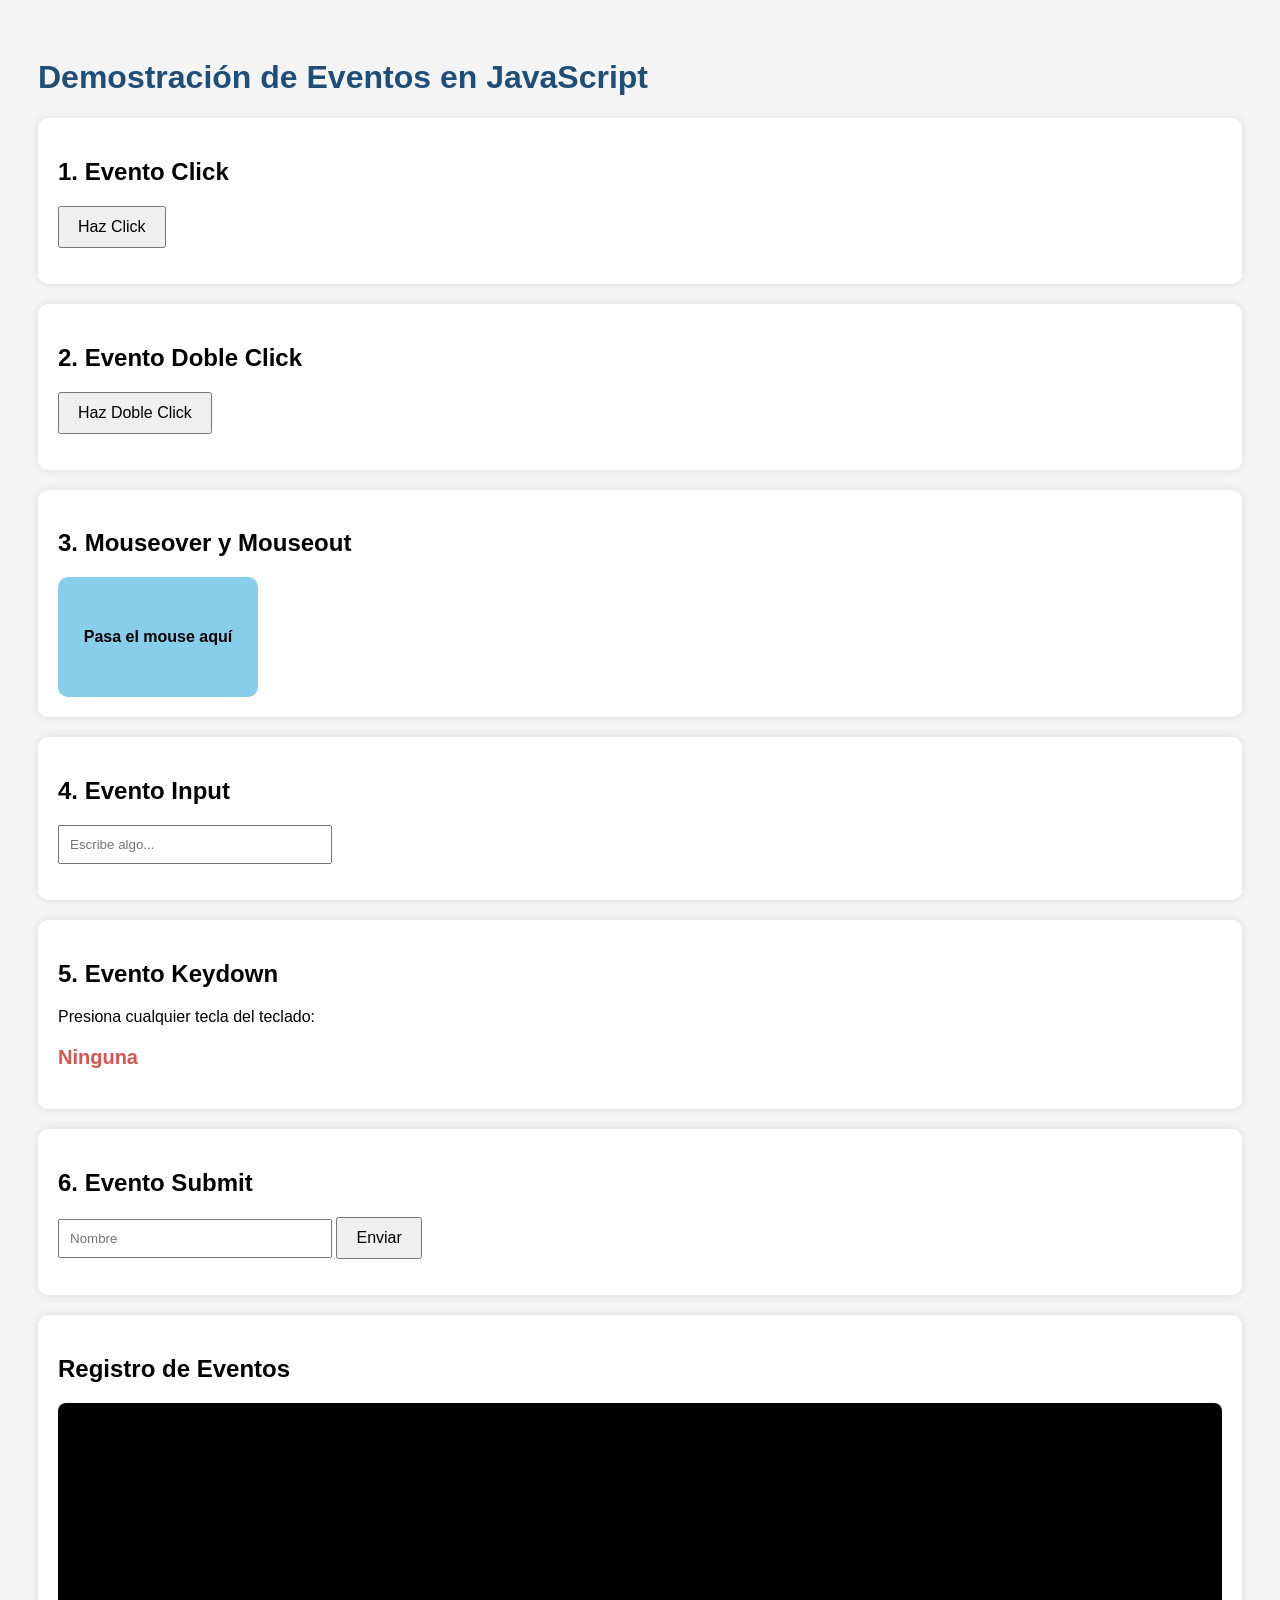
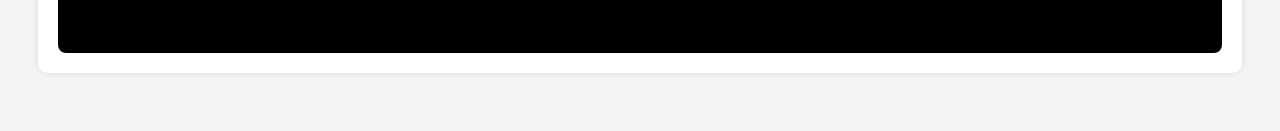
<file: explicacion eventos/index.html>
<!DOCTYPE html>
<html lang="es">

<head>
    <meta charset="UTF-8">
    <meta name="viewport" content="width=device-width, initial-scale=1.0">
    <title>Eventos en JavaScript</title>
    <link rel="stylesheet" href="/explicacion eventos/css/style.css">
</head>

<body>
    <main>
        <h1>Demostración de Eventos en JavaScript</h1>

        <!-- CLICK -->
        <section>
            <h2>1. Evento Click</h2>

            <button id="btnClick">
                Haz Click
            </button>

            <p id="mensajeClick"></p>
        </section>

        <!-- DBLCLICK -->
        <section>

            <h2>2. Evento Doble Click</h2>

            <button id="btnDoble">
                Haz Doble Click
            </button>

            <p id="mensajeDoble"></p>

        </section>

        <!-- MOUSE -->
        <section>

            <h2>3. Mouseover y Mouseout</h2>

            <div id="caja">
                Pasa el mouse aquí
            </div>

        </section>

        <!-- INPUT -->
        <section>

            <h2>4. Evento Input</h2>

            <input type="text" id="texto" placeholder="Escribe algo...">

            <p id="resultado"></p>

        </section>

        <!-- KEYDOWN -->
        <section>

            <h2>5. Evento Keydown</h2>

            <p>Presiona cualquier tecla del teclado:</p>

            <h3 id="tecla">Ninguna</h3>

        </section>

        <!-- SUBMIT -->
        <section>

            <h2>6. Evento Submit</h2>

            <form id="formulario">

                <input type="text" placeholder="Nombre" required>

                <button>
                    Enviar
                </button>

            </form>

            <p id="respuestaFormulario"></p>

        </section>

        <!-- LOG -->
        <section>

            <h2>Registro de Eventos</h2>

            <div id="log"></div>

        </section>
    </main>
    <script src="/explicacion eventos/js/main.js"></script>
</body>
</html>
</file>
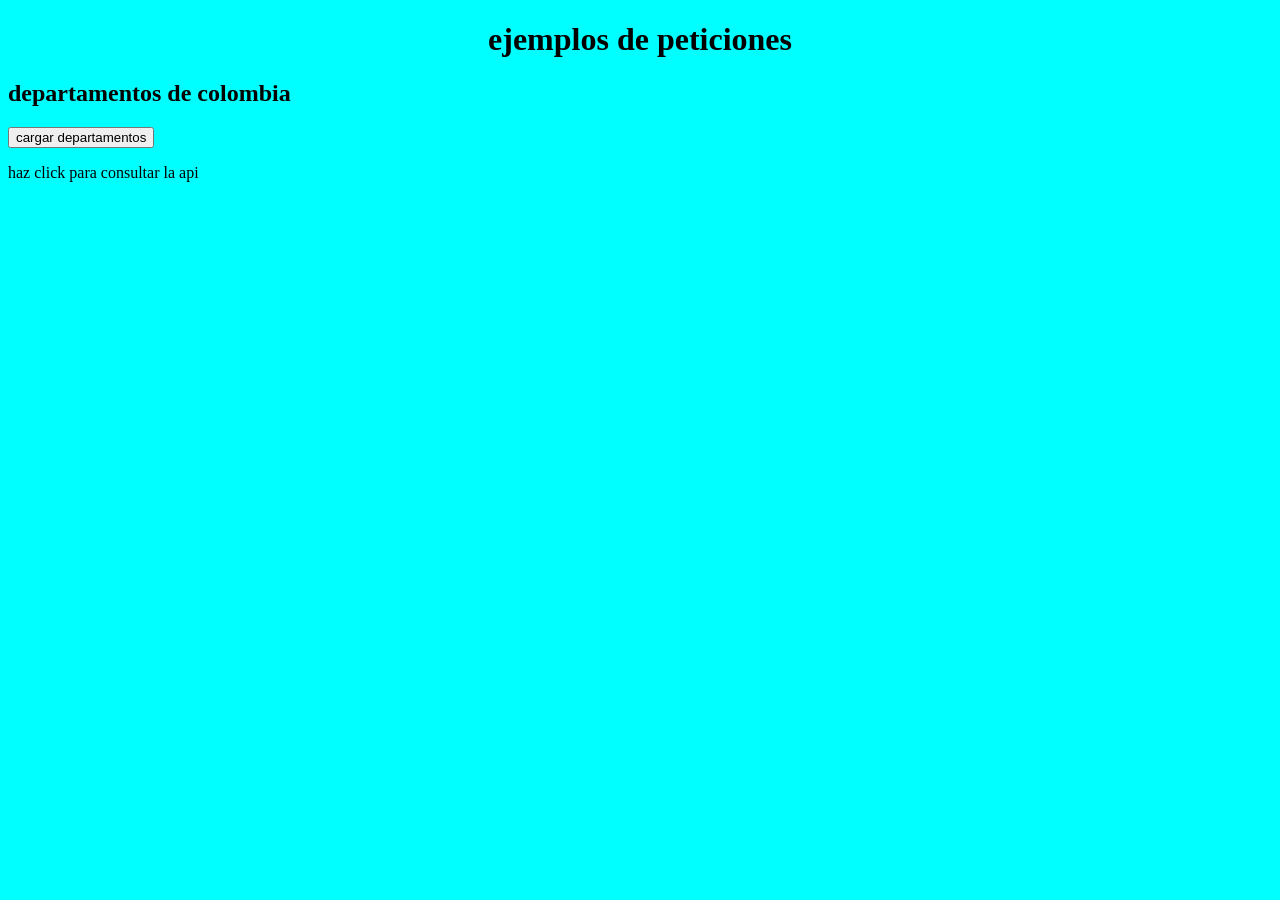
<file: sesion 10/index.html>
<!DOCTYPE html>
<html lang="en">
<head>
    <meta charset="UTF-8">
    <meta name="viewport" content="width=device-width, initial-scale=1.0">
    <title>Document</title>
    <link rel="stylesheet" href="/sesion 10/css/style.css">
</head>
<body>
    <main>
        <header>
            <h1>ejemplos de peticiones</h1>
        </header>
        <section>
            <h2>departamentos de colombia</h2>
                <button id="departamentos">cargar departamentos</button>
                <p id="mensaje">haz click para consultar la api</p>
                <div id="contenedorDepartamento">

                </div>
        </section>
    </main>
    <script src="/sesion 10/js/main.js"></script>
</body>
</html>
</file>
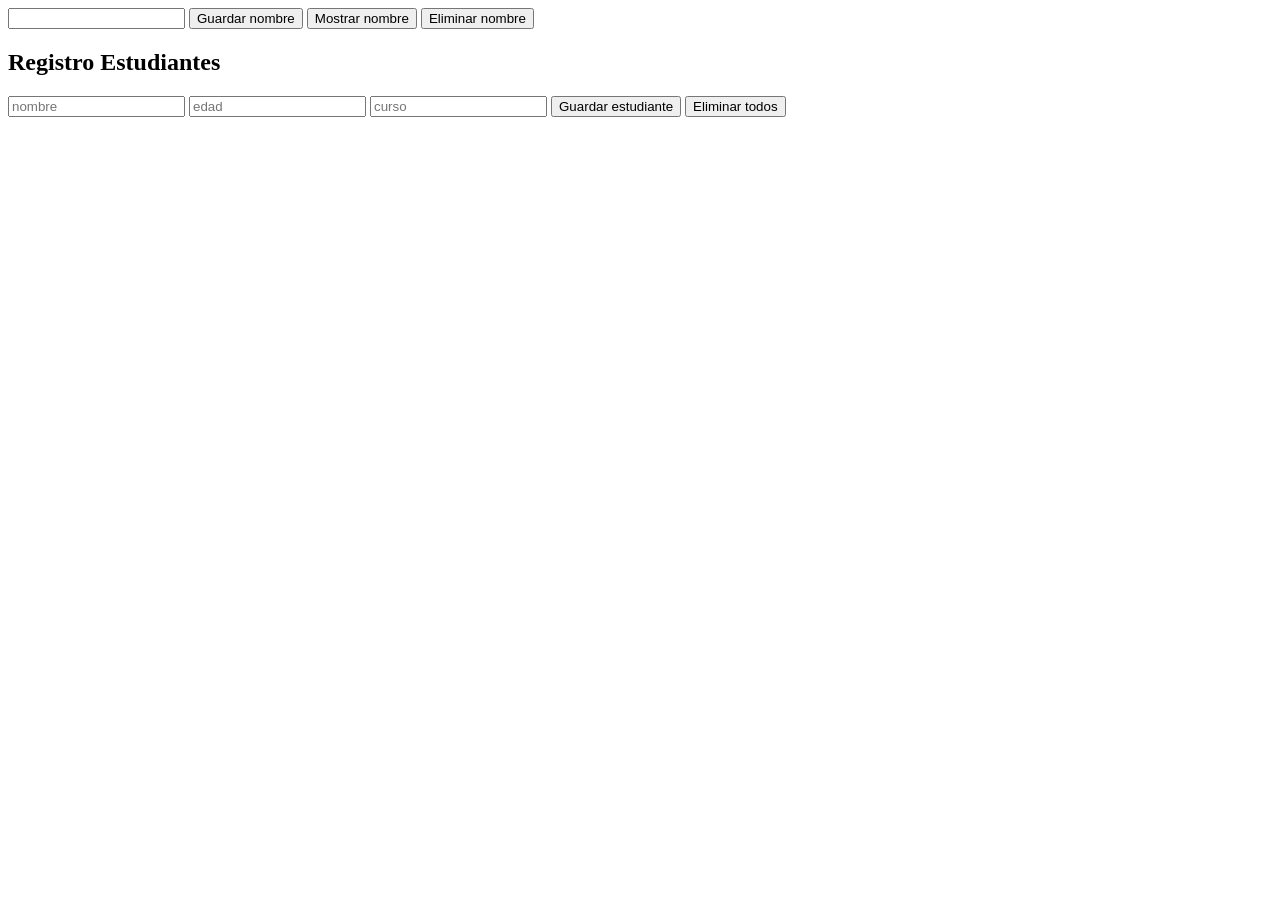
<file: sesion 11/index.html>
<!DOCTYPE html>
<html lang="en">

<head>
    <meta charset="UTF-8">
    <meta name="viewport" content="width=device-width, initial-scale=1.0">
    <title>Document</title>
</head>

<body>
    <main>
        <section>
            <input id="inputNombre">
            <button id="btnGuardar">
                Guardar nombre
            </button>
            <button id="btnMostrar">
                Mostrar nombre
            </button>
            <button id="btnEliminar">
                Eliminar nombre
            </button>
            <p id="mensajeAlmacenamiento"></p>
        </section>
        <section>
            <h2>Registro Estudiantes</h2>
            <input id="inputNombreEstudiante" placeholder="nombre">
            <input id="inputEdadEstudiante" placeholder="edad">
            <input id="inputCursoEstudiante" placeholder="curso">
            <button id="btnGuardarEstudiante">
                Guardar estudiante
            </button>
            <button id="btnLimpiarEstudiante">
                Eliminar todos
            </button>
            <ul id="listaEstudiantes"></ul>
        </section>
    </main>
    <script src="/sesion 11/js/main.js"></script>
</body>

</html>
</file>
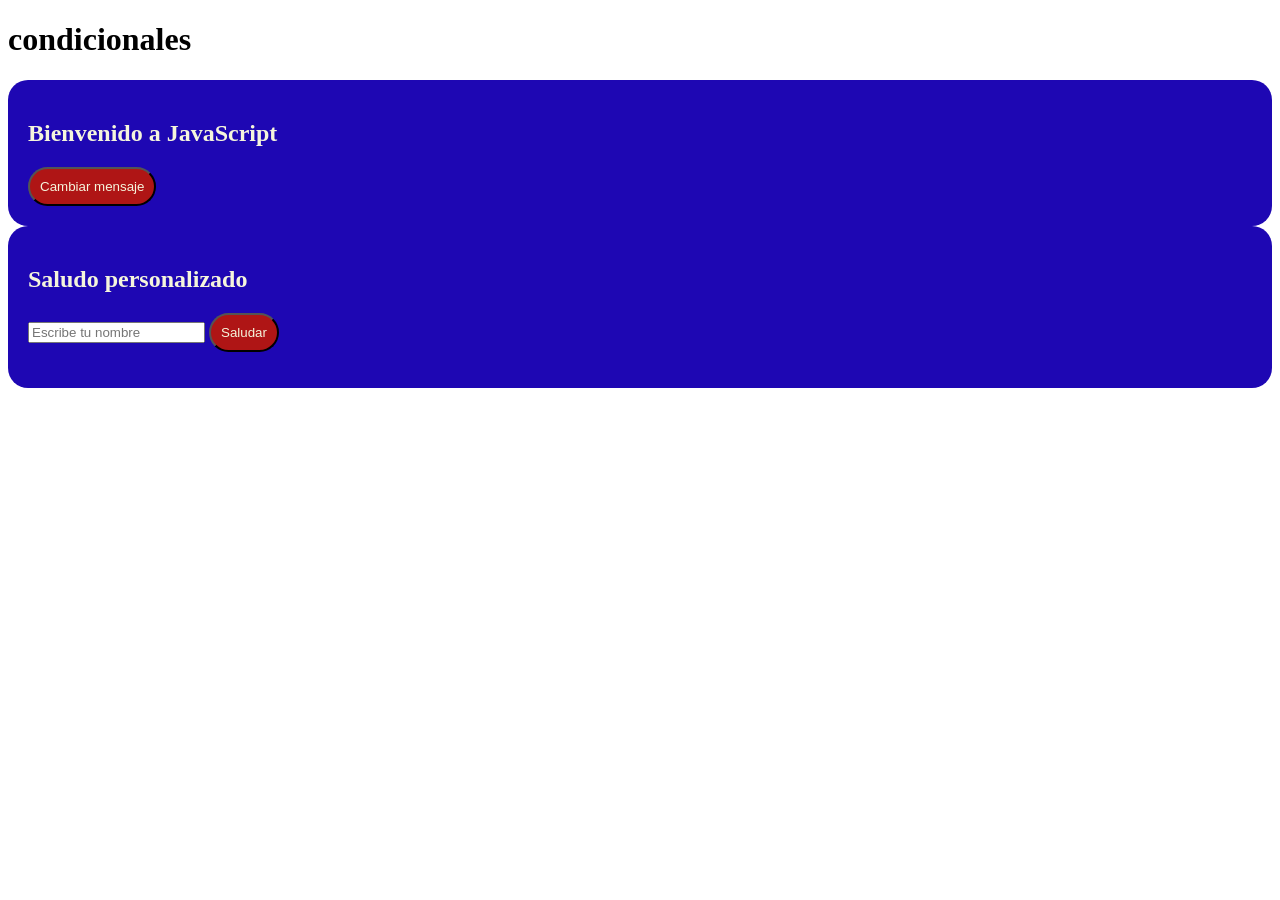
<file: sesion 2/condicionales/index.html>
<!DOCTYPE html>
<html lang="en">

<head>
    <meta charset="UTF-8">
    <meta name="viewport" content="width=device-width, initial-scale=1.0">
    <title>Document</title>
    <link rel="stylesheet" href="/sesion 2/condicionales/css/style.css">
</head>

<body>
    <main>
        <header>
            <h1>condicionales</h1>
        </header>
        <section>
            <h2 id="titulo">Bienvenido a JavaScript</h2>
            <button id="boton">Cambiar mensaje</button>
        </section>
        <section>
            <h2>Saludo personalizado</h2>

            <input id="nombre" type="text" placeholder="Escribe tu nombre">
            <button id="saludar">Saludar</button>

            <p id="mensaje"></p>
        </section>
    </main>
    <script src="/sesion 2/condicionales/js/dom.js"></script>
    <script src="/sesion 2/condicionales/js/main.js"></script>
</body>

</html>
</file>
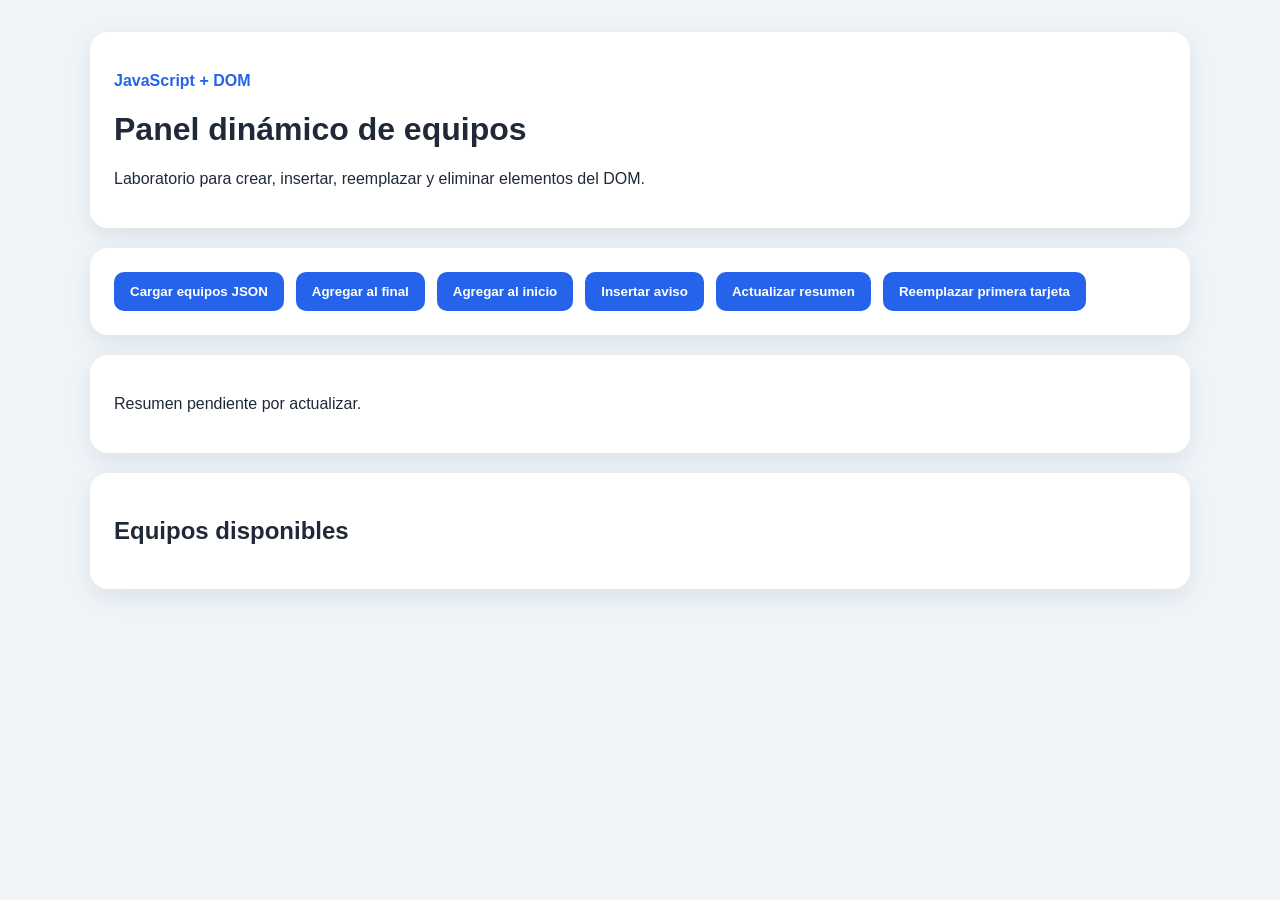
<file: sesion 7/sesion-1-7-dom-avanzado-estudiantes/index.html>
<!DOCTYPE html>
<html lang="es">
<head>
  <meta charset="UTF-8">
  <meta name="viewport" content="width=device-width, initial-scale=1.0">
  <title>Sesión 1.7 - DOM Avanzado</title>
  <link rel="stylesheet" href="css/styles.css">
</head>
<body>
  <main class="app">
    <header class="hero">
      <p class="tag">JavaScript + DOM</p>
      <h1>Panel dinámico de equipos</h1>
      <p>Laboratorio para crear, insertar, reemplazar y eliminar elementos del DOM.</p>
    </header>

    <section class="acciones">
      <button id="btn-cargar">Cargar equipos JSON</button>
      <button id="btn-agregar-final">Agregar al final</button>
      <button id="btn-agregar-inicio">Agregar al inicio</button>
      <button id="btn-aviso">Insertar aviso</button>
      <button id="btn-resumen">Actualizar resumen</button>
      <button id="btn-reemplazar-primera">Reemplazar primera tarjeta</button>
    </section>

    <section id="resumen" class="resumen">
      <p>Resumen pendiente por actualizar.</p>
    </section>

    <section id="panel-equipos" class="panel">
      <h2 id="titulo-panel">Equipos disponibles</h2>
      <div id="lista-equipos" class="grid-equipos"></div>
    </section>
  </main>

  <script src="js/main.js"></script>
</body>
</html>
</file>
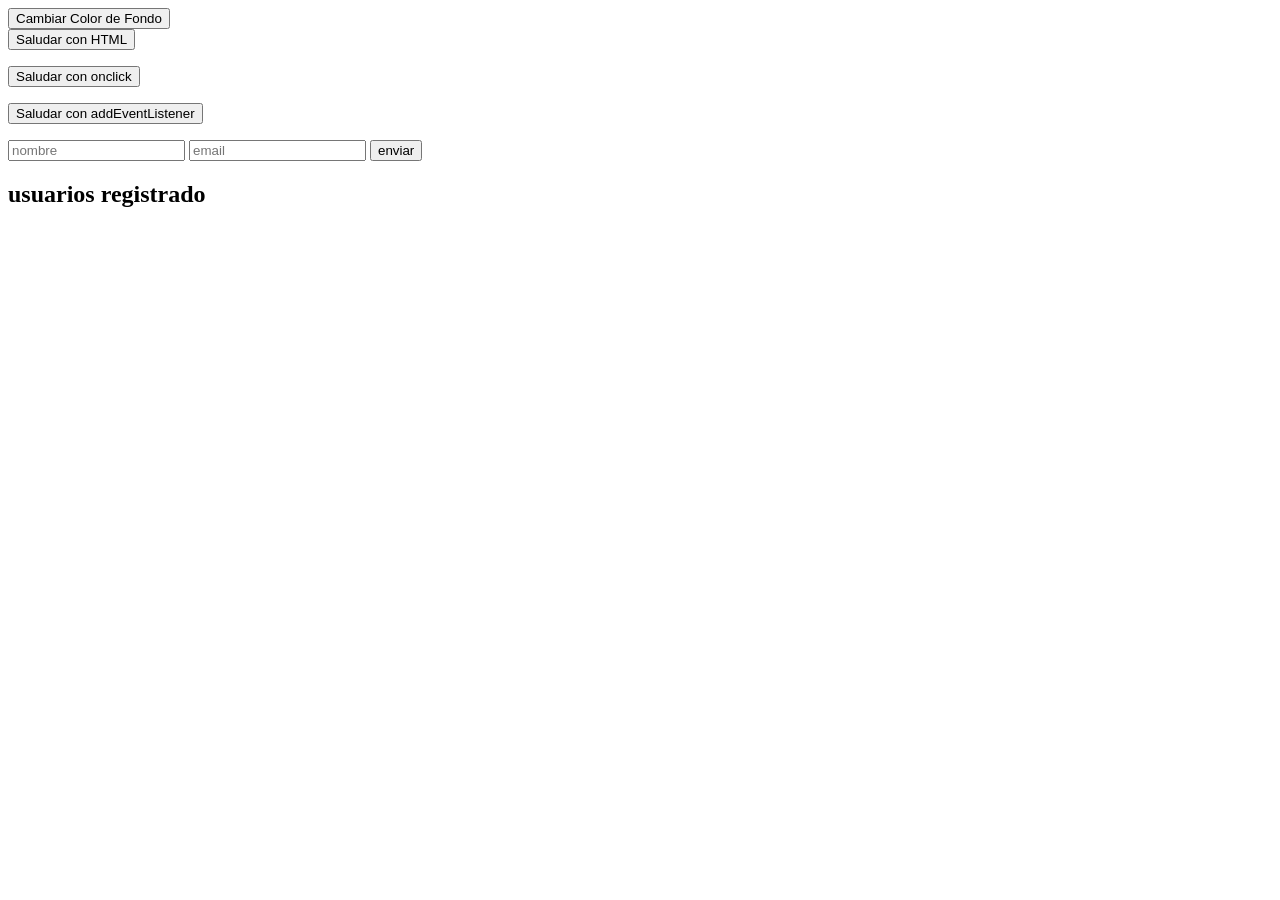
<file: sesion 8/eventos/index.html>
<!DOCTYPE html>
<html lang="es">

<head>
    <meta charset="UTF-8">
    <meta name="viewport" content="width=device-width, initial-scale=1.0">
    <title>Gestión de Eventos</title>
</head>

<body>
    <main>
        <button onClick="changeBackgroundColor()">Cambiar Color de Fondo</button>
        <section>
            <button onclick="saludarDesdeHTML()">
                Saludar con HTML
            </button>
            <p id="mensajeHTML"></p>
            <button id="btnPropiedad">
                Saludar con onclick
            </button>
            <p id="mensajePropiedad"></p>
            <button id="btnListener">
                Saludar con addEventListener
            </button>
            <p id="mensajeListener"></p>
        </section>
        <section>
            <form id="formulario">
                <input type="text" name="nombre" placeholder="nombre">
                <input type="email"name="email" placeholder="email">
                <button type="submit">enviar</button>
            </form>
            <div>
                <h2>usuarios registrado</h2>
                <ul id="listaUsuarios"></ul>
            </div>
        </section>
    </main>
    <script src="/sesion 8/eventos/js/main.js"></script>
</body>

</html>
</file>
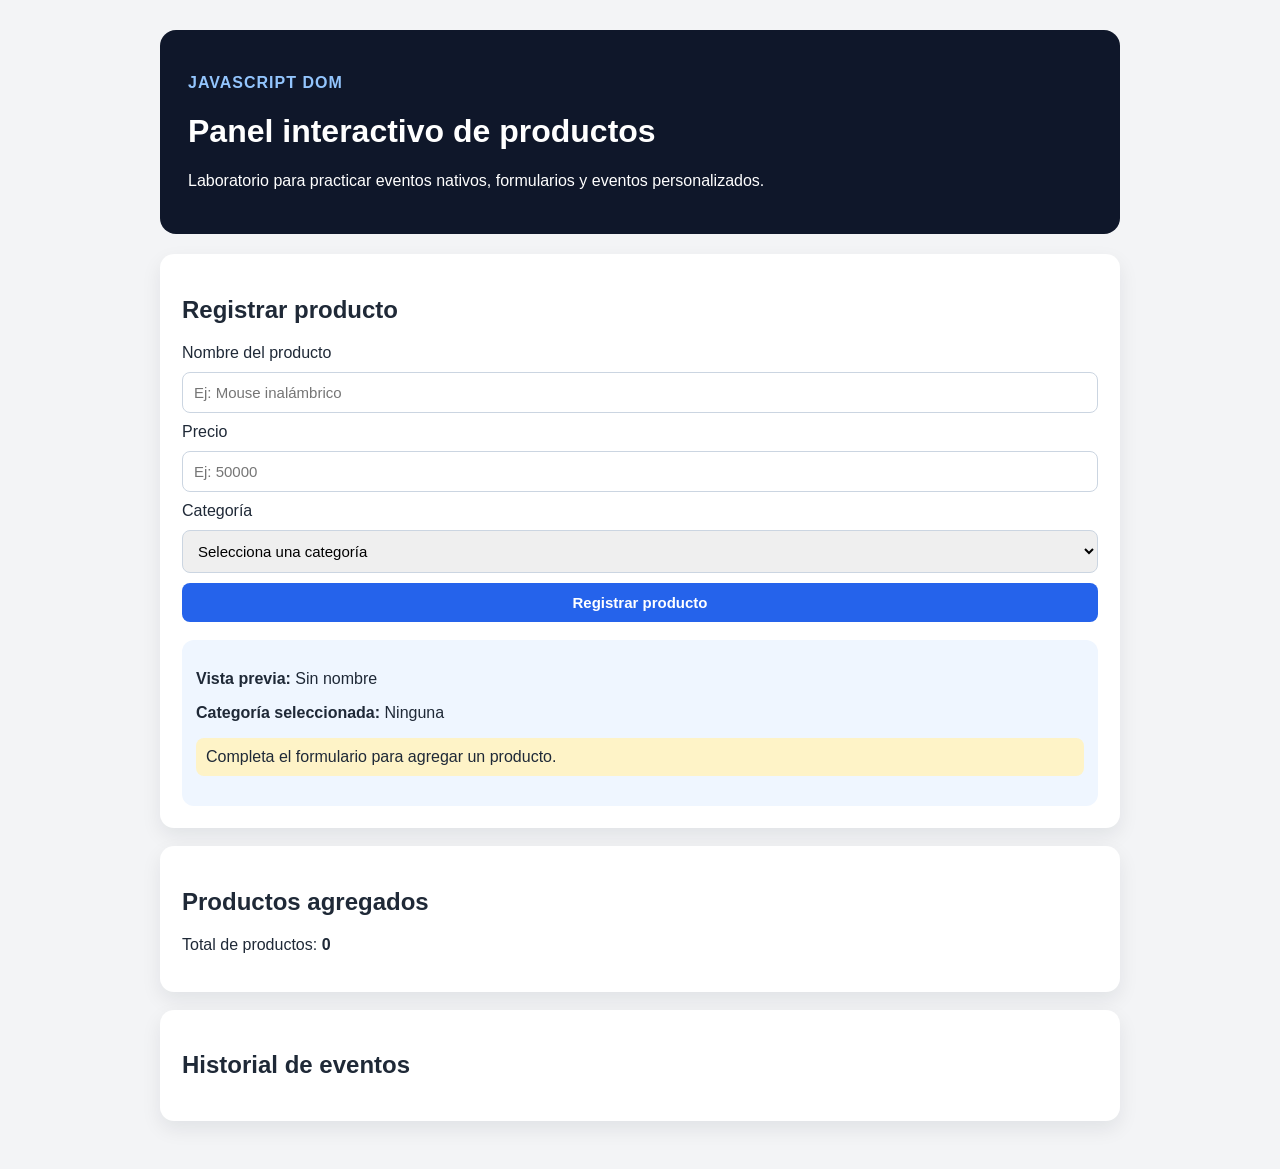
<file: sesion 8/sesion-1-8-eventos-estudiantes/index.html>
<!DOCTYPE html>
<html lang="es">
<head>
  <meta charset="UTF-8">
  <meta name="viewport" content="width=device-width, initial-scale=1.0">
  <title>Sesión 1.8 - Eventos y eventos personalizados</title>
  <link rel="stylesheet" href="css/styles.css">
</head>
<body>
  <main class="app">
    <header class="hero">
      <p class="etiqueta">JavaScript DOM</p>
      <h1>Panel interactivo de productos</h1>
      <p>Laboratorio para practicar eventos nativos, formularios y eventos personalizados.</p>
    </header>

    <section class="panel">
      <h2>Registrar producto</h2>

      <form id="formularioProducto" class="formulario">
        <label for="nombreProducto">Nombre del producto</label>
        <input id="nombreProducto" type="text" placeholder="Ej: Mouse inalámbrico">

        <label for="precioProducto">Precio</label>
        <input id="precioProducto" type="number" placeholder="Ej: 50000">

        <label for="categoriaProducto">Categoría</label>
        <select id="categoriaProducto">
          <option value="">Selecciona una categoría</option>
          <option value="Tecnología">Tecnología</option>
          <option value="Oficina">Oficina</option>
          <option value="Hogar">Hogar</option>
        </select>

        <button id="btnRegistrar" type="submit">Registrar producto</button>
      </form>

      <div class="estado">
        <p><strong>Vista previa:</strong> <span id="previewNombre">Sin nombre</span></p>
        <p><strong>Categoría seleccionada:</strong> <span id="previewCategoria">Ninguna</span></p>
        <p id="mensajeEstado" class="mensaje">Completa el formulario para agregar un producto.</p>
      </div>
    </section>

    <section class="panel">
      <h2>Productos agregados</h2>
      <p>Total de productos: <strong id="contadorProductos">0</strong></p>
      <div id="productosLista" class="productos-lista"></div>
    </section>

    <section class="panel">
      <h2>Historial de eventos</h2>
      <div id="historialEventos" class="historial"></div>
    </section>
  </main>

  <script src="js/main.js"></script>
</body>
</html>
</file>
<file: explicacion eventos/css/style.css>
body {
    font-family: Arial, Helvetica, sans-serif;
    background: #f4f4f4;
    padding: 30px;
}

h1 {
    color: #1f4e79;
}

section {
    background: white;
    padding: 20px;
    margin-bottom: 20px;
    border-radius: 10px;
    box-shadow: 0 0 8px rgba(0, 0, 0, .1);
}

button {
    padding: 10px 18px;
    cursor: pointer;
    font-size: 16px;
}

#caja {
    width: 200px;
    height: 120px;
    background: #87CEEB;
    display: flex;
    justify-content: center;
    align-items: center;
    border-radius: 10px;
    transition: .3s;
    font-weight: bold;
}

input {
    padding: 10px;
    width: 250px;
}

#resultado {
    margin-top: 10px;
    font-weight: bold;
    color: green;
}

#tecla {
    font-size: 20px;
    color: #d9534f;
    font-weight: bold;
}

#log {
    background: black;
    color: #00ff00;
    padding: 15px;
    height: 220px;
    overflow-y: auto;
    border-radius: 8px;
    font-family: Consolas;
}
</file>
<file: sesion 10/css/style.css>
body{
    background-color: aqua;
}
header{
    text-align: center;
}
</file>
<file: sesion 2/condicionales/css/style.css>
section{
    background-color: rgb(30, 7, 179);
    color: beige;
    border-radius: 20px;
    padding: 20px;
}
button{
    background-color: rgb(175, 21, 21);
    color: beige;
    border-radius: 20px;
    padding: 10px;
}
</file>
<file: sesion 7/sesion-1-7-dom-avanzado-estudiantes/css/styles.css>
* { box-sizing: border-box; }
body {
  margin: 0;
  font-family: Arial, sans-serif;
  background: #eef4f8;
  color: #1f2937;
}
.app {
  width: min(1100px, 92%);
  margin: 0 auto;
  padding: 32px 0;
}
.hero, .panel, .resumen, .acciones {
  background: #ffffff;
  border-radius: 18px;
  padding: 24px;
  margin-bottom: 20px;
  box-shadow: 0 8px 24px rgba(15, 23, 42, 0.08);
}
.tag { color: #2563eb; font-weight: bold; }
.acciones { display: flex; flex-wrap: wrap; gap: 12px; }
button {
  border: none;
  border-radius: 10px;
  padding: 12px 16px;
  background: #2563eb;
  color: white;
  cursor: pointer;
  font-weight: bold;
}
button:hover { background: #1d4ed8; }
.grid-equipos {
  display: grid;
  grid-template-columns: repeat(auto-fit, minmax(220px, 1fr));
  gap: 16px;
}
.card-equipo {
  border: 1px solid #dbe3ef;
  border-radius: 16px;
  padding: 18px;
  background: #f8fafc;
}
.card-equipo.destacado {
  border-color: #f59e0b;
  background: #fffbeb;
}
.card-equipo h3 { margin: 0 0 8px; }
.card-equipo p { margin: 6px 0; }
.btn-eliminar {
  margin-top: 12px;
  background: #dc2626;
}
.btn-eliminar:hover { background: #b91c1c; }
.aviso {
  background: #dbeafe;
  border-left: 5px solid #2563eb;
  padding: 12px 16px;
  border-radius: 10px;
  margin-bottom: 16px;
}
</file>
<file: sesion 8/sesion-1-8-eventos-estudiantes/css/styles.css>
body {
  margin: 0;
  font-family: Arial, sans-serif;
  background: #f3f4f6;
  color: #1f2937;
}

.app {
  max-width: 960px;
  margin: 0 auto;
  padding: 30px;
}

.hero {
  background: #0f172a;
  color: white;
  padding: 28px;
  border-radius: 16px;
  margin-bottom: 20px;
}

.etiqueta {
  color: #93c5fd;
  font-weight: bold;
  text-transform: uppercase;
  letter-spacing: 1px;
}

.panel {
  background: white;
  padding: 22px;
  border-radius: 14px;
  margin-bottom: 18px;
  box-shadow: 0 8px 20px rgba(15, 23, 42, 0.08);
}

.formulario {
  display: grid;
  gap: 10px;
}

input, select, button {
  padding: 11px;
  border-radius: 8px;
  border: 1px solid #cbd5e1;
  font-size: 15px;
}

button {
  background: #2563eb;
  color: white;
  border: none;
  cursor: pointer;
  font-weight: bold;
}

button:hover {
  background: #1d4ed8;
}

.estado {
  margin-top: 18px;
  padding: 14px;
  background: #eff6ff;
  border-radius: 12px;
}

.mensaje {
  padding: 10px;
  border-radius: 8px;
  background: #fef3c7;
}

.mensaje.error {
  background: #fee2e2;
  color: #991b1b;
}

.mensaje.exito {
  background: #dcfce7;
  color: #166534;
}

.productos-lista {
  display: grid;
  gap: 12px;
}

.card-producto {
  padding: 14px;
  border-radius: 12px;
  border-left: 5px solid #2563eb;
  background: #f8fafc;
}

.card-producto h3 {
  margin-top: 0;
}

.card-producto button {
  background: #dc2626;
  margin-top: 8px;
}

.card-producto button:hover {
  background: #b91c1c;
}

.historial {
  display: grid;
  gap: 8px;
}

.evento-item {
  background: #f1f5f9;
  padding: 10px;
  border-radius: 8px;
  border-left: 4px solid #64748b;
}
</file>
